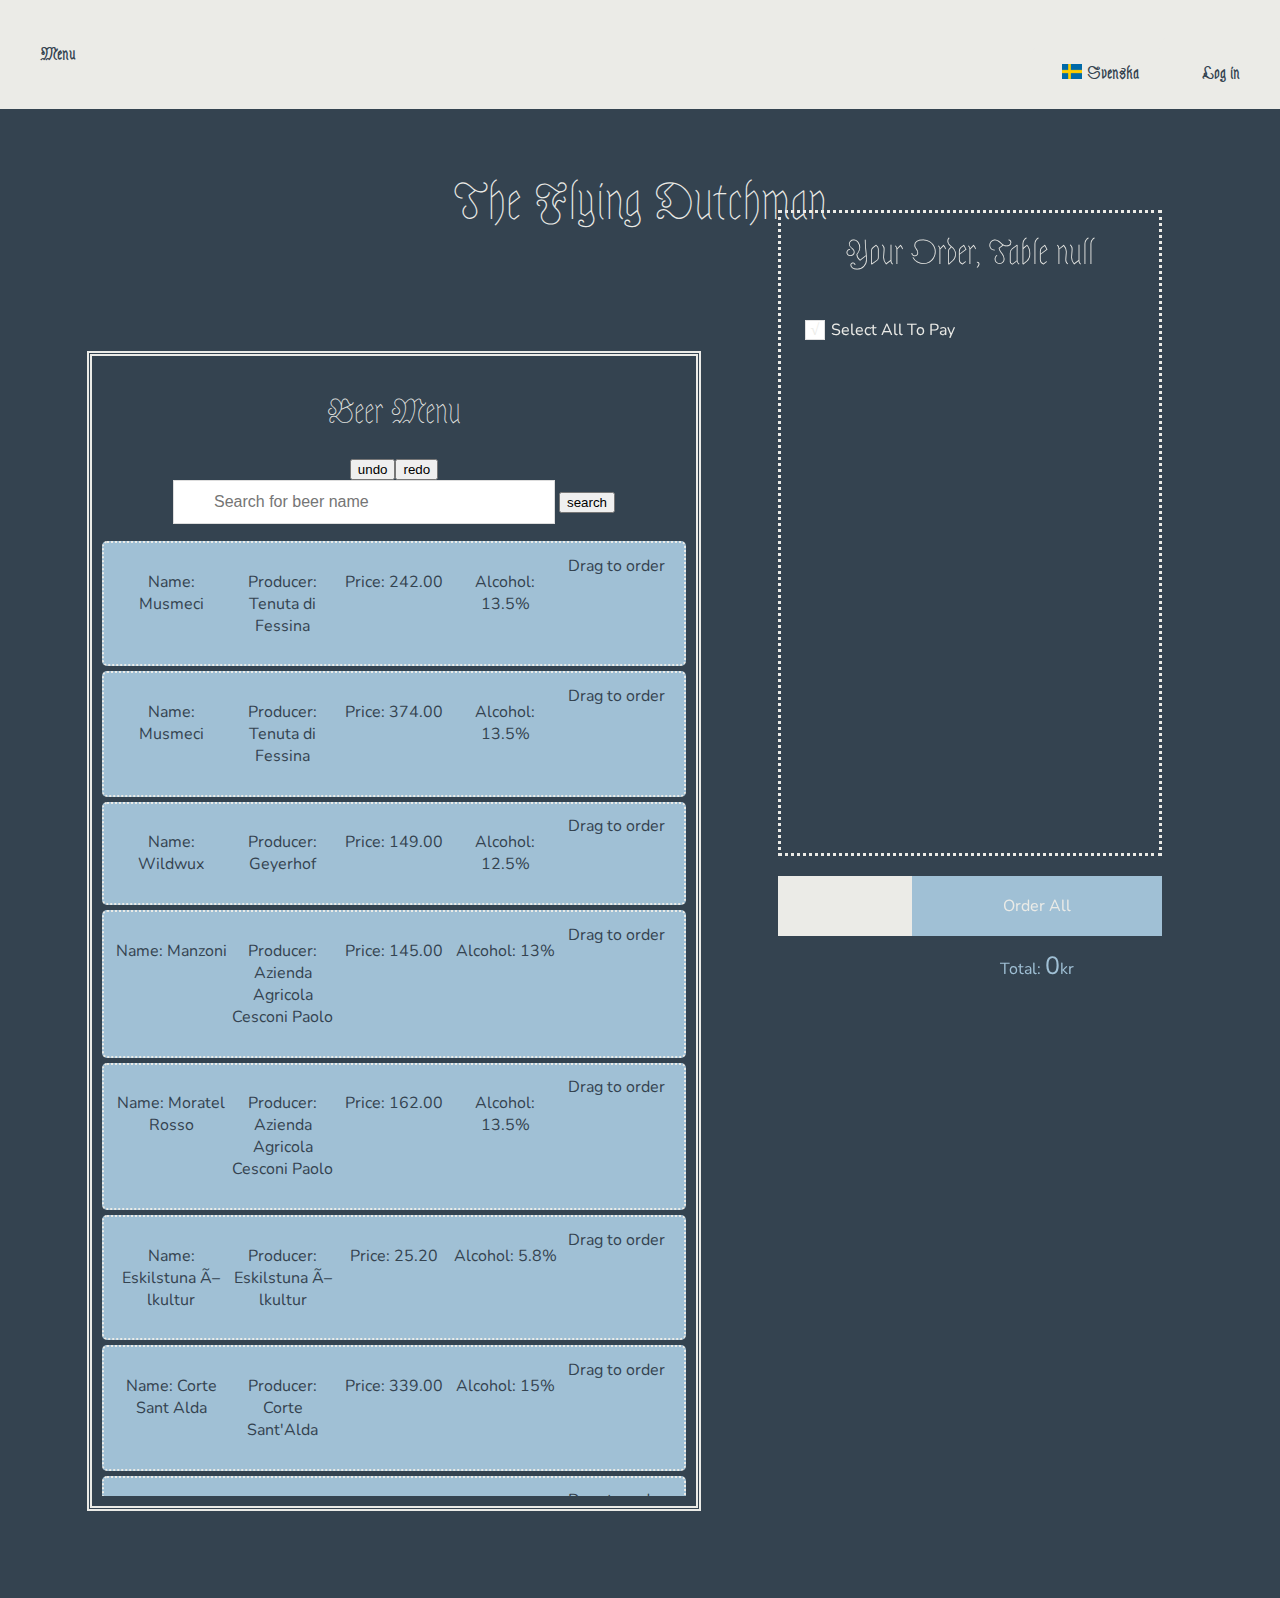
<file: view/_html/index.html>
<!DOCTYPE html>
<html lang="en">
<head>
    <meta charset="UTF-8" name="viewport" content="width=device-width, initial-scale=1.0"/>
    <title>Home page</title>

    <link rel="stylesheet" type="text/css" href="../_css/index.css">
    <link rel="stylesheet" type="text/css" href="../_css/commonalities.css">
    <link rel="preconnect" href="https://fonts.gstatic.com">
    <link href="https://fonts.googleapis.com/css2?family=Astloch:wght@400;700&family=Nunito:wght@400;600;700&display=swap" rel="stylesheet">
    <script type="text/javascript" src="../../model/Dictionary.js"></script>
    <script type="text/javascript" src="../../model/Loader.js"></script>
    <script type="text/javascript" src="../../model/Beverages.js"></script>
    <script type="text/javascript" src="../../controller/index.js"></script>
    <script type="text/javascript" src="../../controller/helperFunctions.js"></script>
    <script type="text/javascript" src="../../controller/order.js"></script>
    <script type="text/javascript" src="../../controller/stock.js"></script>
    <script src="//code.jquery.com/jquery-1.11.3.min.js"></script>
</head>
<body>

<!--- Shows a navigation bar at the top of the page linking to: Logo, Menu, Language switch, Login --->
<!---navbar goes here later--->
<div class="topnav">
    <div id="topnav>
    <ul>
        <li><a href="">The Flying Dutchman</a></li>
        <li><a href="index.html">Menu</a></li>
        <li style="float:right">
            <a class="btn" href="log_in.html" id="log_in_area">
                <div id="log_in_txt"></div>
            </a></li>
        <li style="float:right">
            <div class="btn" id="language_cha" onclick="change_lang()"> <!--- when clicking within this area function: change_lang starts---->
                <img id="lang_pic" src="">
                <div id="lang_txt"></div>
            </div>
        </li>
    </ul>
    </div>
</div>
<!-- Header Area-->
<div id="header">
    <div id="welcome_sec">
        <h1 id="welcome_txt"></h1>
    </div>
</div>

<div class="columns">

    <div class="column1of2">
        <!-- Menu Area -->
        <div id="column_left">
            <div id="menu">
                <h2 id="beer_menu_title"></h2>
                <div id="undo_redo"></div>
                <input type="text" id="search_input" placeholder="Search for beer name">
                <button class="search_btn" onclick="searchProduct()">search</button>
                <div id="box">
                    <ul></ul>
                </div>
            </div>
        </div>
    </div>

    <div class="column2of2">
            <div id="car" class="car">
                <h1 id="cart_area"></h1>
                <div class="head_row hid">
                    <div class="check left"> <i onclick="checkAll()">√</i></div>
                    <div class="left">Select All To Pay</div>
                    <div class="name left"><!--Name--></div>
                    <div class="price left"><!--Price--></div>
                    <div class="number left"><!--Amount--></div>
                    <div class="subtotal left"><!--Subtotal--></div>
                    <div class="ctrl left"><!--Remove--></div>
                </div>
            </div>

            <!-- Sum Area-->
            <div id="sum_area">
                <div id="pay">Order All</div>
                <div id="pay_amount">Total: <span id="price_num">0</span>kr</div>
            </div>
    </div>

</div>

<!-- Return to top button -->
<button onclick="topFunction()" id="toTop" title="toTop">To Top</button>


</body>
</html>
</file>
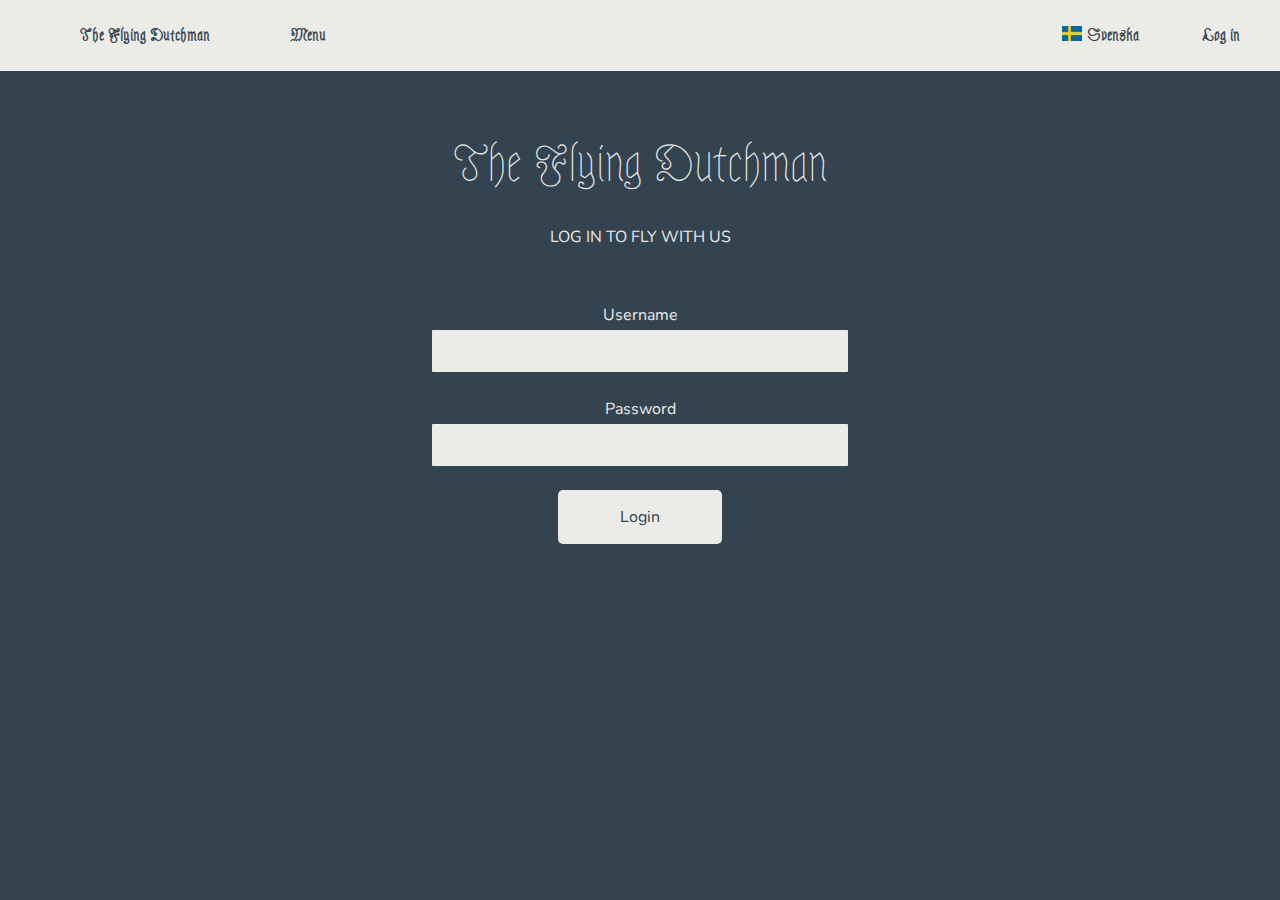
<file: view/_html/log_in.html>
<!DOCTYPE html>
<html lang="en">
<head>
    <meta charset="UTF-8">
    <title>Log in</title>
    <link rel="stylesheet" type="text/css" href="../_css/log_in.css">
    <link rel="stylesheet" type="text/css" href="../_css/commonalities.css">
    <link rel="preconnect" href="https://fonts.gstatic.com">
    <link href="https://fonts.googleapis.com/css2?family=Astloch:wght@400;700&family=Nunito:wght@400;600;700&display=swap" rel="stylesheet">
    <script type="text/javascript" src="../../model/Dictionary.js"></script>
    <script type="text/javascript" src="../../model/DBLoaded.js"></script>
    <script type="text/javascript" src="../../model/Loader.js"></script>
    <script type="text/javascript" src="../../controller/log_in.js"></script>
    <script src="//code.jquery.com/jquery-1.11.3.min.js"></script>
</head>
<body>

<!--- Shows a navigation bar at the top of the page linking to: Logo, Menu, Language switch, Login --->
<div class="topnav">
    <ul>
        <li><a href="index.html">The Flying Dutchman</a></li>
        <li><a href="index.html">Menu</a></li>
        <li style="float:right">
            <a class="btn" href="log_in.html" id="log_in_area">
            <div id="log_in_txt"></div>
        </a></li>
        <li style="float:right">
            <div class="btn" id="language_cha" onclick="change_lang()"> <!--- when clicking within this area function: change_lang starts---->
            <img id="lang_pic" src="">
            <div id="lang_txt"></div>
        </div>
        </li>
    </ul>
</div>
<!-- Welcome message area for the login-->
<div id="welcome_sec">
    <h1 id="welcome_txt"></h1>
    <p id="enter_credentials"></p>
</div>

<!-- Area for login-->
<div id="log_in_form">
    <div id="username_lbl"></div>
    <input type="text" id="username_input">

    <br><br>

    <div id="password_lbl"></div>
    <input type="password" id="password_input">

    <div class="btn" id="login_btn" onclick="user_login()"></div>
    <div id="login_error"></div>
</div>
</body>
</html>
</file>
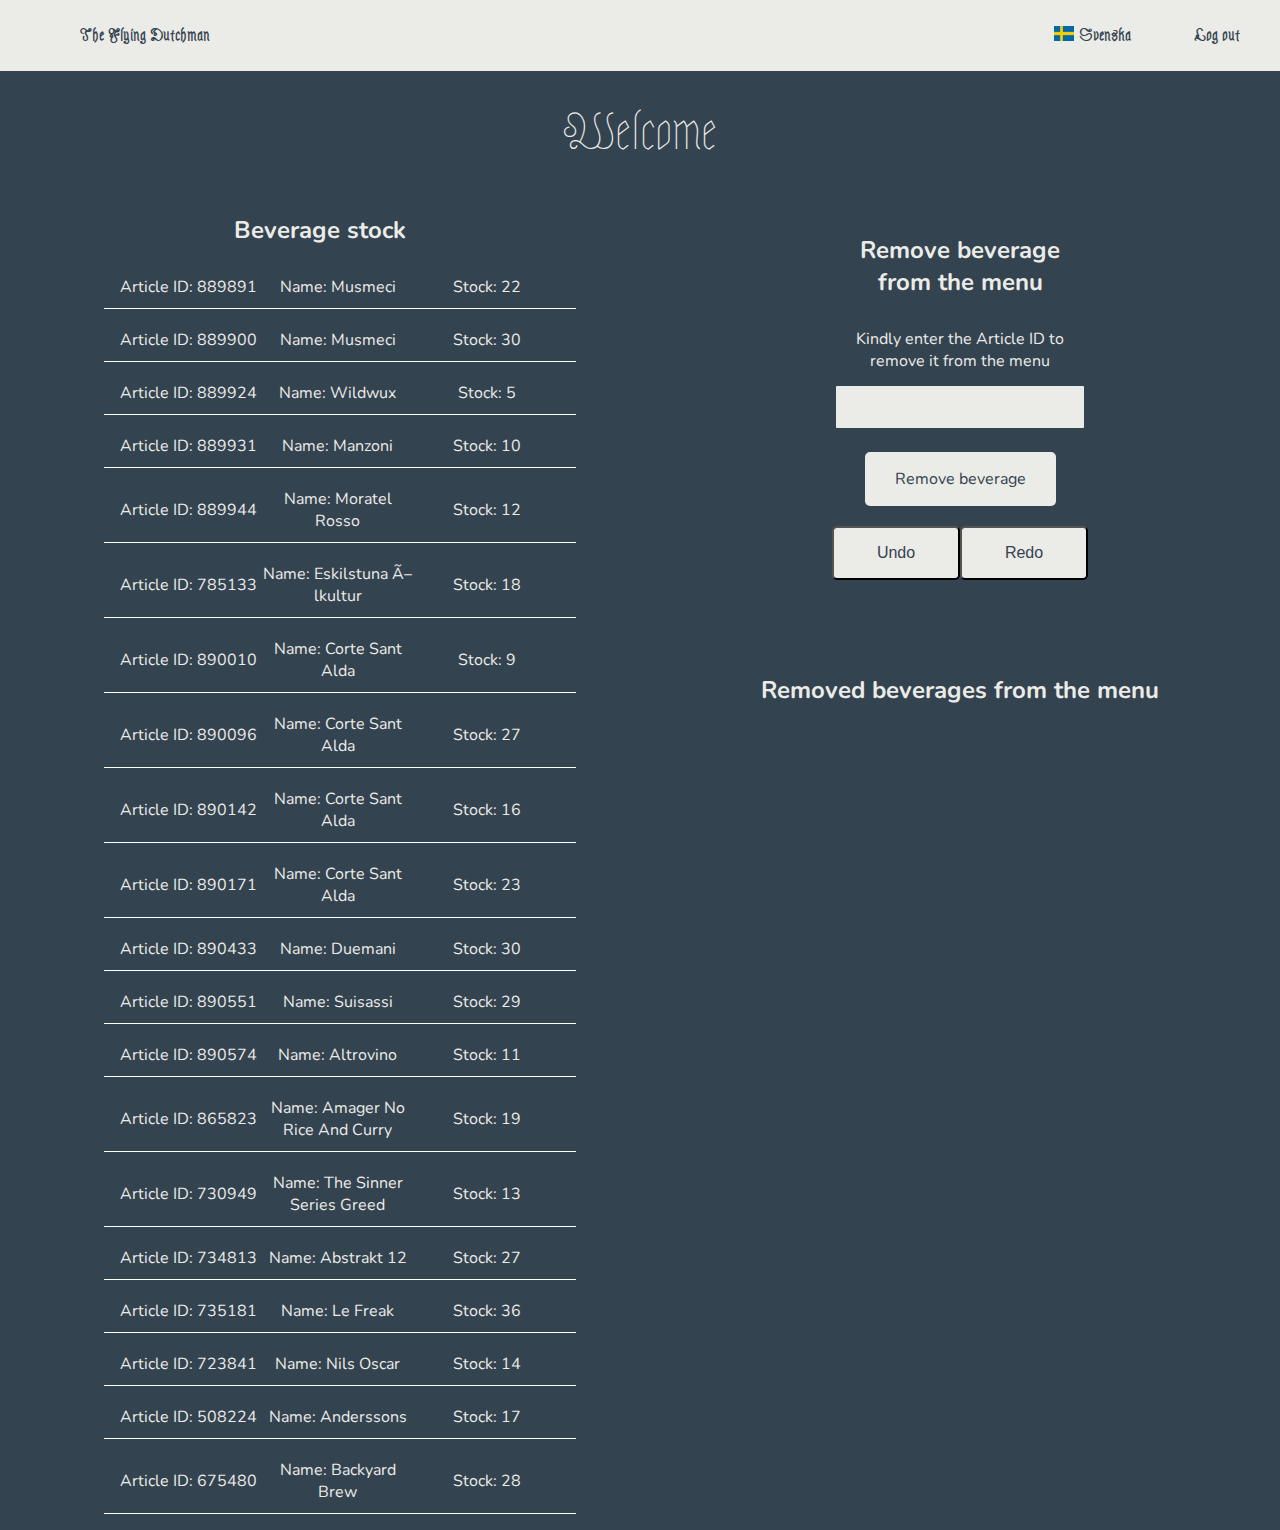
<file: view/_html/manager_home.html>
<!DOCTYPE html>
<html lang="en">
<head>
    <link rel="stylesheet" type="text/css" href="../_css/manager.css">
    <link rel="stylesheet" type="text/css" href="../_css/commonalities.css">
    <link rel="preconnect" href="https://fonts.gstatic.com">
    <link href="https://fonts.googleapis.com/css2?family=Astloch:wght@400;700&family=Nunito:wght@400;600;700&display=swap" rel="stylesheet">
    <script type="text/javascript" src="../../model/Dictionary.js"></script>
    <script type="text/javascript" src="../../model/DBLoaded.js"></script>
    <script type="text/javascript" src="../../model/Beverages.js"></script>
    <script type="text/javascript" src="../../model/Loader.js"></script>
    <script type="text/javascript" src="../../model/Un-RedoManager.js"></script>
    <script type="text/javascript" src="../../controller/manager.js"></script>
    <script type="text/javascript" src="../../controller/helperFunctions.js"></script>
    <script src="//code.jquery.com/jquery-1.11.3.min.js"></script>
    <meta charset="UTF-8">
    <title>Manager homepage</title>
</head>
<body>

<!--- Shows a navigation bar at the top of the page linking to: Logo, Menu, Language switch, Login --->
<div class="topnav">
    <ul>
        <li><a href="index.html">The Flying Dutchman</a></li>
        <li style="float:right">
            <a class="btn" href="index.html" id="log_in_area">
                <div id="log_out_txt"></div>
            </a></li>
        <li style="float:right">
            <div class="btn" id="language_cha" onclick="change_lang()"> <!--- when clicking within this area function: change_lang starts---->
                <img id="lang_pic" src="">
                <div id="lang_txt"></div>
            </div>
        </li>
    </ul>
</div>


<!-- Welcome message-->
<div id="welcome_login_section">
    <h1 id="welcome_title"> <h1 id="welcome_userName"></h1></h1>
</div>

<div id="manager_content">

    <!-- Html area for the stock for each beverage-->
<div id="beverage_stock_section">
    <h2 id="beverage_stock_title"></h2>
    <ol id="beverage_stock_list">

    </ol>
</div>

    <!-- Html area for the manager to remove an beverage temporarily from the menu-->
<div id="remove_item_section">
    <h2 id="remove_item_title"></h2>
    <input type="text" id="art_id_remove">
    <label id="lbl_remove_item"></label>
    <div id="remove_item_btn" class="btn" onclick="removeTemporarilyItem()"></div>
    <div id="un-redo-area">
    <button class="btn" id="undo" onclick="undo()"></button>
    <button class="btn" id="redo" onclick="redo()"></button>
    </div>
</div>

    <!-- Html area for displaying removed beverages-->
<div id="removed_beverages_section">
    <h2 id="removed_bev_list_title"></h2>
    <ol id="removed_bev_list">

    </ol>
</div>
</div>
</body>
</html>
</file>
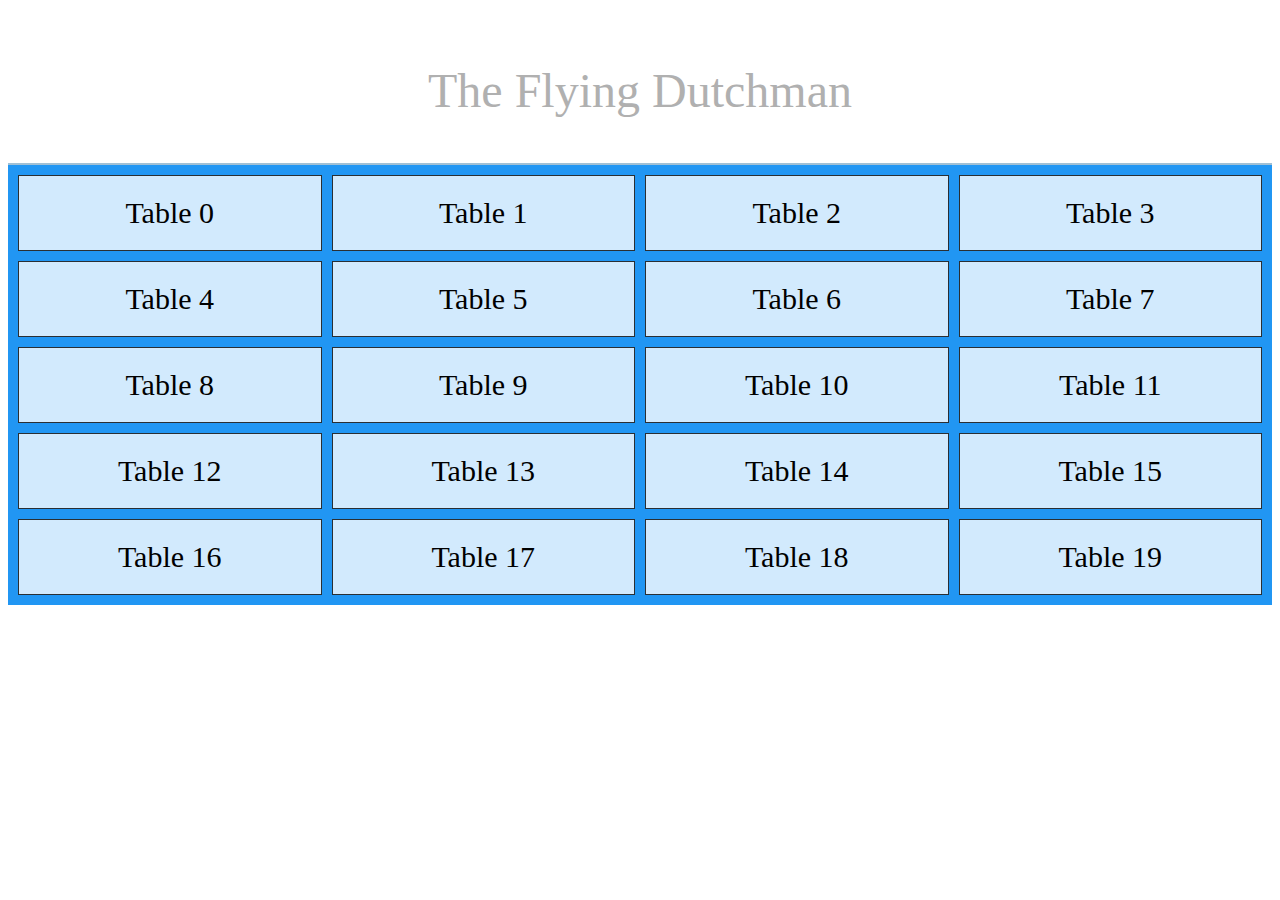
<file: view/_html/table_number.html>
<!DOCTYPE html>
<html lang="en">
<head>
    <meta charset="UTF-8">
    <title>Choosing Table Number</title>

    <link rel="stylesheet" type="text/css" href="../_css/table_number.css">
    <link rel="stylesheet" type="text/css" href="../_css/commonalities.css">
    <link rel="preconnect" href="https://fonts.gstatic.com">
    <link href="https://fonts.googleapis.com/css2?family=Astloch:wght@400;700&family=Nunito:wght@400;600;700&display=swap" rel="stylesheet">
    <script type="text/javascript" src="../../model/Dictionary.js"></script>
    <script type="text/javascript" src="../../model/DBLoaded.js"></script>
    <script type="text/javascript" src="../../model/Loader.js"></script>
    <script type="text/javascript" src="../../controller/table_number.js"></script>
    <script type="text/javascript" src="../../controller/helperFunctions.js"></script>
    <script src="//code.jquery.com/jquery-1.11.3.min.js"></script>
</head>
<body>


<!-- Header Area-->
<div class="header">
    <div id="welcome_sec">
        <h1 id="welcome_txt"></h1>
    </div>
</div>

<!--- Table Area -->
<div class="table_area">
    <div class="tip_name"></div>
    <div id="grid_container" class="grid_container"></div>
</div>


<!-- Return to top button -->
<button onclick="topFunction()" id="toTop" title="toTop">To Top</button>

</body>
</html>
</file>
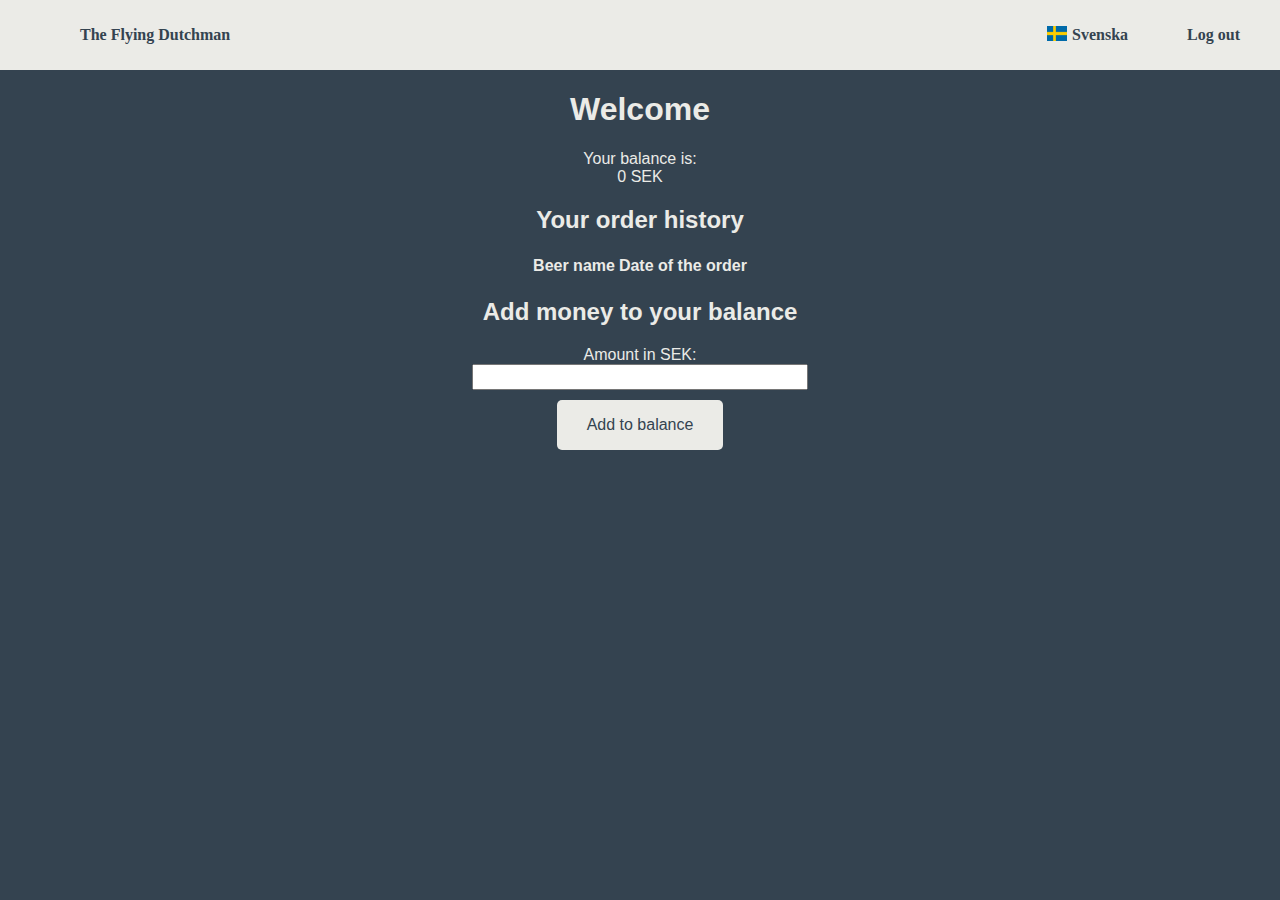
<file: view/_html/VIP_home.html>
<!DOCTYPE html>
<html lang="en">
<head>
    <link rel="stylesheet" type="text/css" href="../_css/VIP.css">
    <link rel="stylesheet" type="text/css" href="../_css/commonalities.css">
    <script type="text/javascript" src="../../model/Dictionary.js"></script>
    <script type="text/javascript" src="../../model/DBLoaded.js"></script>
    <script type="text/javascript" src="../../model/Loader.js"></script>
    <script type="text/javascript" src="../../model/Beverages.js"></script>
    <script type="text/javascript" src="../../controller/VIP.js"></script>
    <script src="//code.jquery.com/jquery-1.11.3.min.js"></script>
    <meta charset="UTF-8">
    <meta charset="UTF-8">
    <title>VIP homepage</title>
</head>
<body>


<div class="topnav">
    <ul>
        <li><a href="index.html">The Flying Dutchman</a></li>
        <li style="float:right">
            <a class="btn" href="index.html" id="log_in_area">
                <div id="log_out_txt"></div>
            </a></li>
        <li style="float:right">
            <div class="btn" id="language_cha" onclick="change_lang()"> <!--- when clicking within this area function: change_lang starts---->
                <img id="lang_pic" src="">
                <div id="lang_txt"></div>
            </div>
        </li>
    </ul>
</div>


<!--- this section displays the welcoming title, the name of the user and the VIP users salary---->
<div id="welcome_login_section">
<h1 id="welcome_title"> <h1 id="welcome_userName"></h1></h1>
    <div id="balance_txt">
    </div>
    <div id="balance_num"></div>
</div>

<!--- this section displays the order history of the VIP guest---->
<div id="order_history_sec">
    <h2 id="ord_his_tit"></h2>
    <table id="order_his_tab">

    </table>
</div>

<!--- this section lets the VIP guest to add money to their balance ---->
<div id="update_balance_area">
    <h2 id="update_balance_title"></h2>
    <div id="balance_input_area">
        <label id="lbl_balance_input"></label>
        <input id="balance_input" type="number">
        <div onclick="updateVipBalance()" id="btn_balance" class="btn"></div>
    </div>
</div>

</body>
</html>
</file>
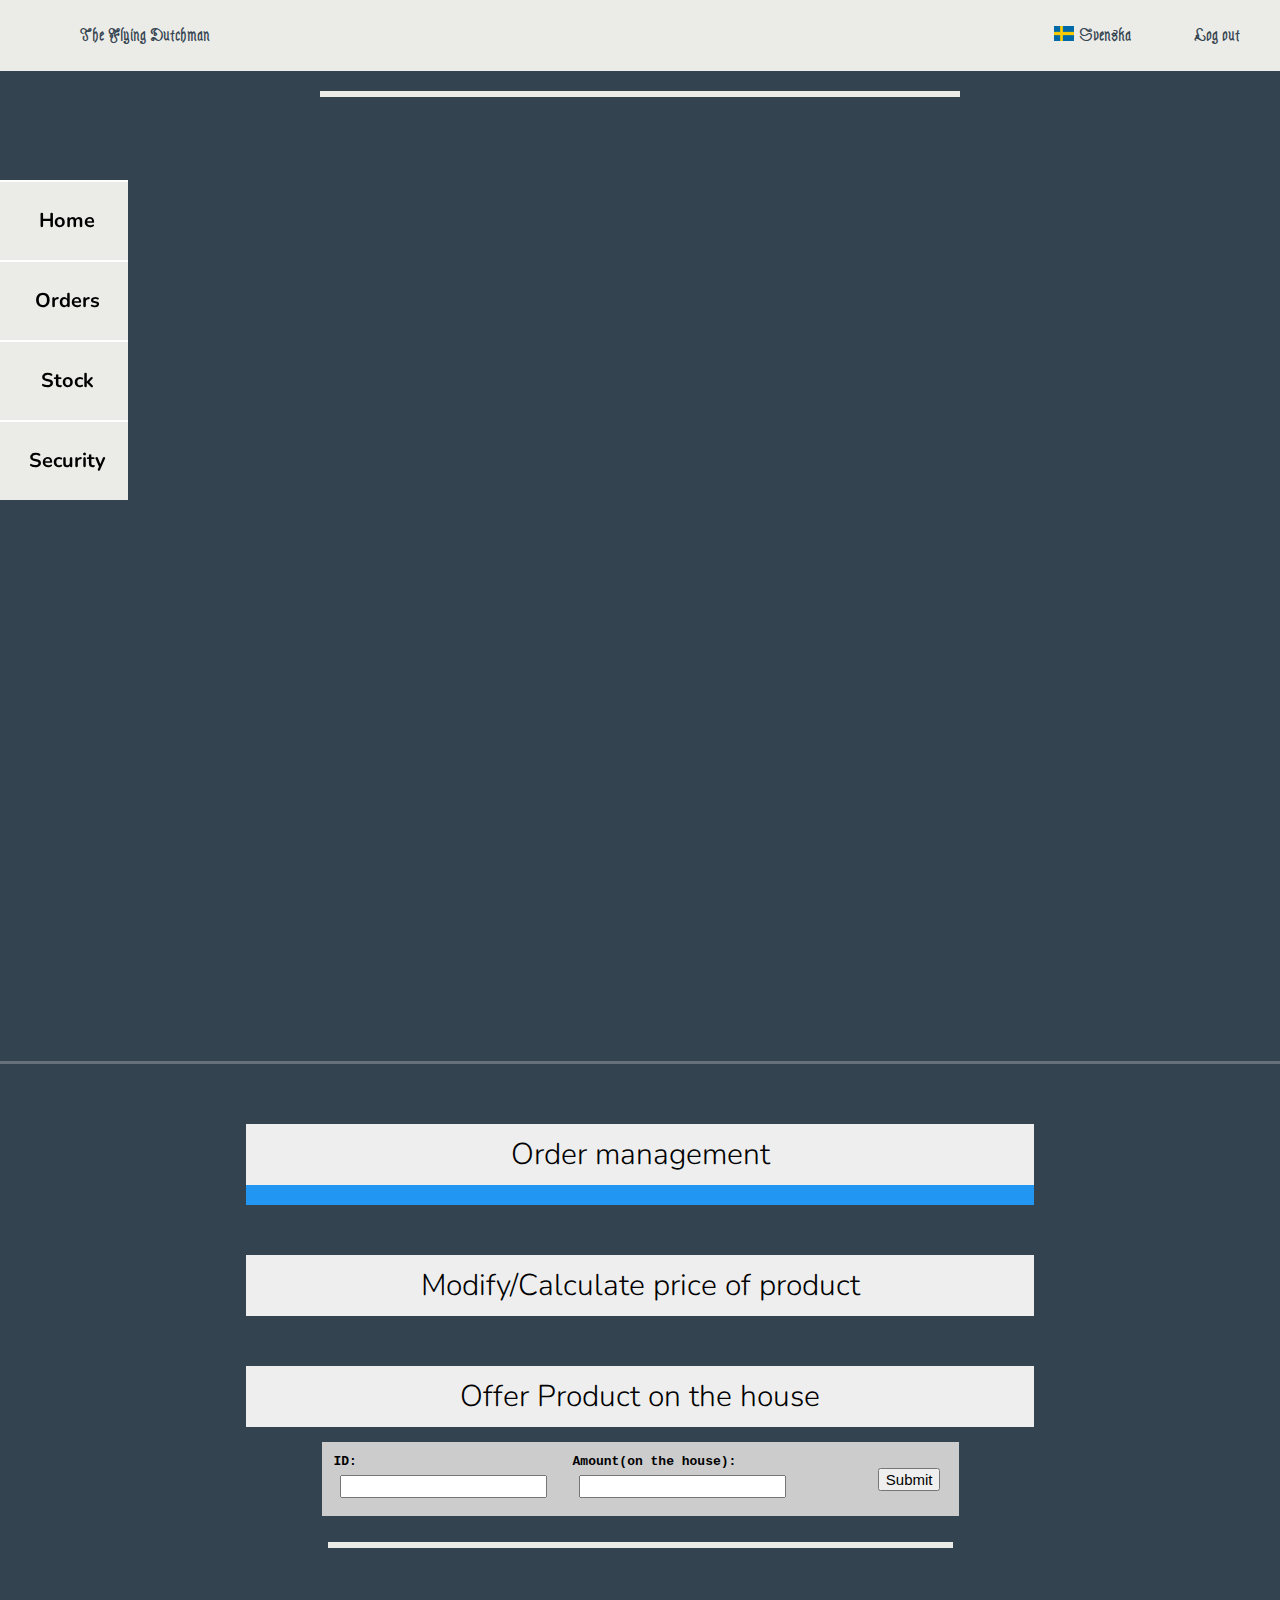
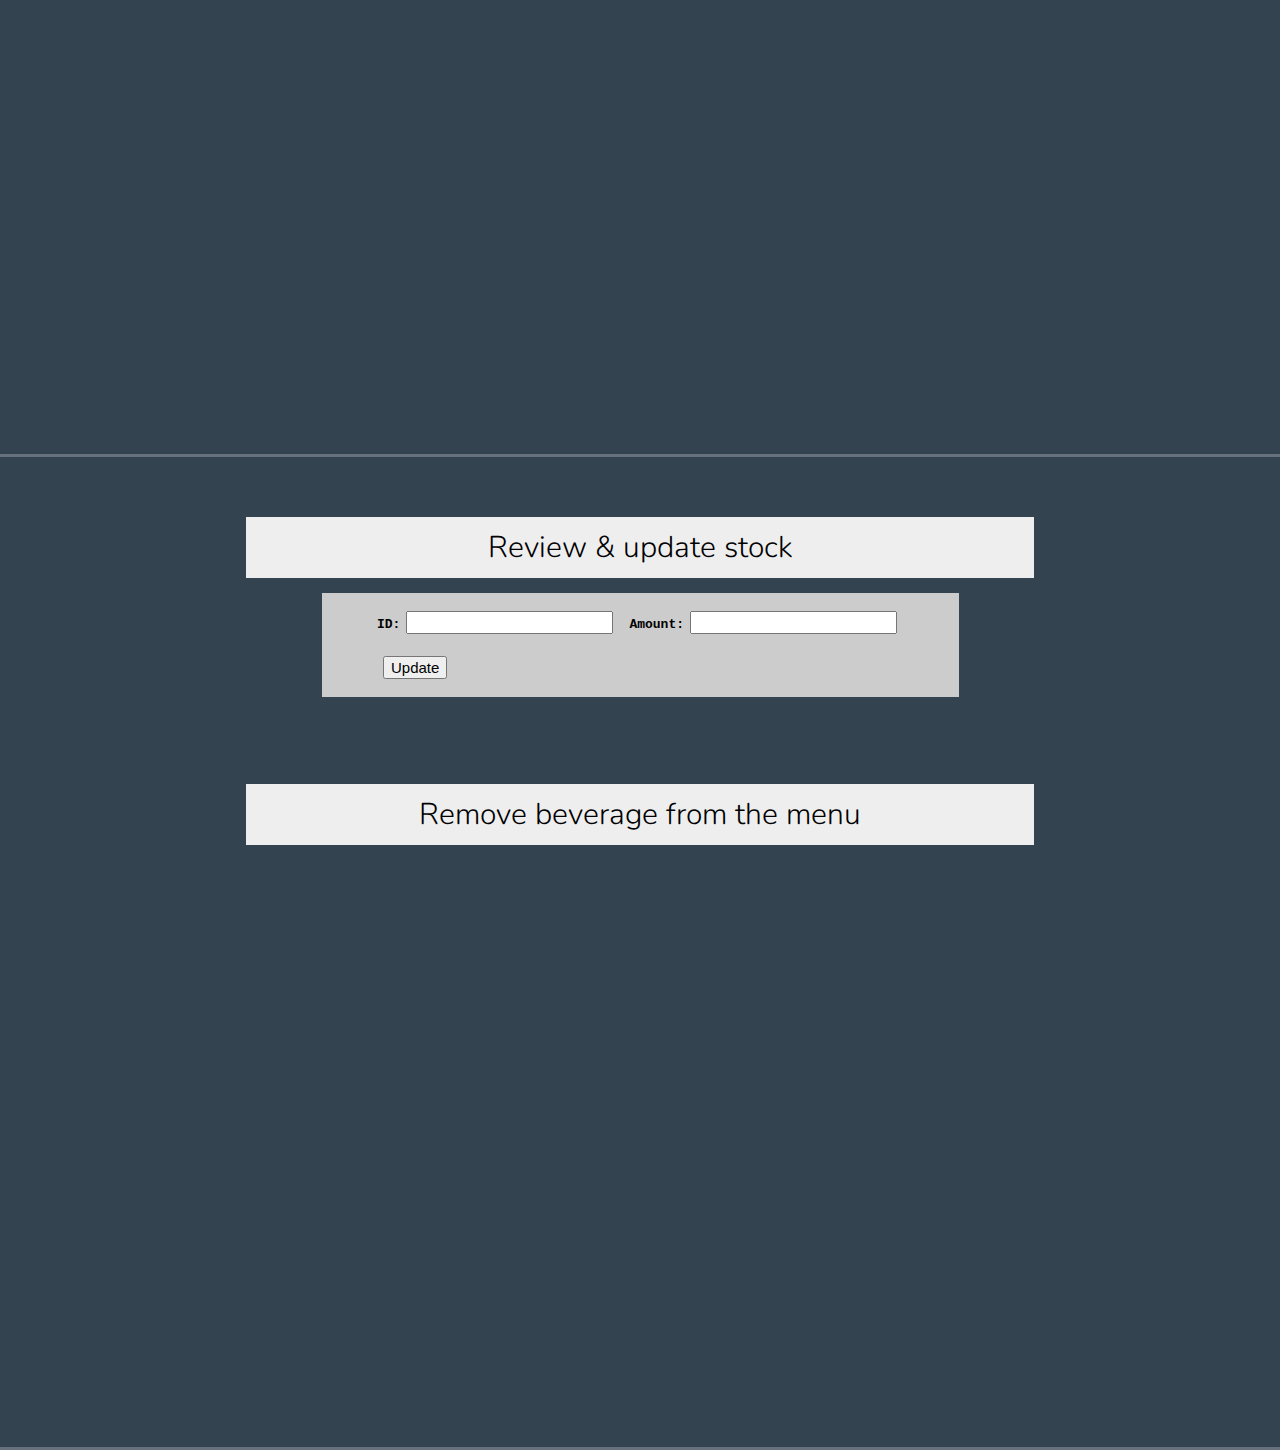
<file: view/_html/waiter_home.html>
<!DOCTYPE html>
<html lang="en">
<head>
    <meta charset="UTF-8">
    <title>Waiter homepage</title>

    <link rel="stylesheet" type="text/css" href="../_css/waiter.css">
    <link rel="stylesheet" type="text/css" href="../_css/commonalities.css">
    <link rel="preconnect" href="https://fonts.gstatic.com">
    <link href="https://fonts.googleapis.com/css2?family=Astloch:wght@400;700&family=Nunito:wght@400;600;700&display=swap" rel="stylesheet">
    <script type="text/javascript" src="../../model/Dictionary.js"></script>
    <script type="text/javascript" src="../../model/DBLoaded.js"></script>
    <script type="text/javascript" src="../../model/Loader.js"></script>
    <script type="text/javascript" src="../../controller/waiter.js"></script>
    <script type="text/javascript" src="../../model/Beverages.js"></script>
    <script type="text/javascript" src="../../controller/helperFunctions.js"></script>
    <script type="text/javascript" src="../../controller/order.js"></script>
    <script type="text/javascript" src="../../controller/stock.js"></script>
    <script src="//code.jquery.com/jquery-1.11.3.min.js"></script>
</head>

<body>


<div class="topnav">
    <ul>
        <li><a href="index.html">The Flying Dutchman</a></li>
        <li style="float:right">
            <a class="btn" href="index.html" id="log_in_area">
                <div id="log_out_txt"></div>
            </a></li>
        <li style="float:right">
            <div class="btn" id="language_cha" onclick="change_lang()"> <!--- when clicking within this area function: change_lang starts---->
                <img id="lang_pic" src="">
                <div id="lang_txt"></div>
            </div>
        </li>
    </ul>
</div>


<!-- Sidebar Menu -->
<div id="menu" class="menu">
    <div class="container">
    <nav class="main-nav" role="navigation">
        <ul class="main-menu">
        <li><a id="bart_side_menu_home" href="#section1"></a></li>
        <li><a id="bart_side_menu_orders" href="#section2"></a></li>
        <li><a id="bart_side_menu_stock" href="#section3"></a></li>
        <li><a id="bart_side_menu_security" onclick="alertSecurity()"></a></li>
        </ul>
    </nav>
    </div>
</div>


<!-- welcoming title, the name of the user and the VIP users salary -->
<section class="section" id=section1 data-section="section1">
    <div class="container">
        <div id="welcome_login_section">

            <div id="welcome_userName"></div>

            <form name="basic_order"> 
                <div id="select_table1"></div>
                <div class="order_list" id="home_list">
                    <ul></ul>
                </div>   
            </form>

        </div>
    </div>
</section>


<section class="section" id=section2 data-section="section2">
    <div class="container">

        <!--mask layer-->
        <div class="mask_div">
            <div class="table_order_page">
                <span class="close_btn">X</span>
                <div class="table_order_header"></div>
                <div class="table_order_menu"></div>
            </div>
        </div>

        <!-- The first accordion button -->
        <div id="order_manag_title" class="accordion"></div>
        <div id="table_area">
            <div class="tip_name"></div>
            <div id="grid_container" class="grid_container"></div>
        </div>

        <!-- The second accordion button -->
        <div id="alter_price_title" class="accordion"></div>
        <div class="panel">
            <p>Insert new codes here...</p>
        </div>

        <!-- The third accordion button -->
        <div id="on_the_house_title" class="accordion"></div>
        <div class="panel2">
            
            <form name="on_the_house"> 
                <div id="change_house">

                    <div id="select_table"></div>
                    
                    <table>
                        <tr>
                            <td><b>ID:</b><input type=text name=id></td>
                            <td><b>Amount(on the house):</b><input type=text name=amount></td>
                            <td><input id=house_submit type=button value="Submit" onclick="onHouse()"> </td>
                        </tr>
                    </table>
                    
                </div>
                
                <p></p>
            
                <!-- order list -->
                <div class="order_list" id="house_list">
                    <ul></ul>
                </div>                
            
            </form>

        </div>


    </div>
</section>


<section class="section" id=section3 data-section="section3">
    <div class="container">  

        <!-- The first accordion button -->
        <div id="stock_manag_title" class="accordion"></div>
        <div class="panel2">
            <div id="stock_sec">
                <form name="current_stock"> 
                    <div id="change_stock">
                        <table>
                            <tr>
                                <td><b>ID:</b><input type=text name=id></td>
                                <td><b>Amount:</b><input type=text name=amount></td>
                            </tr>
                            <tr>
                                <td><input type=button value="Update" onclick="modifyStocks()"> </td>
                            </tr>
                        </table>
                    </div>
                    
                    <p></p>
            
                    <table id="stock_tab"></table>
            
                </form>
            </div>   
        </div>
        
        <!-- The second accordion button -->
        <div id="remove_item_title" class="accordion"></div>
        <div class="panel">
            <p>Insert new codes here...</p>
        </div>

    </div>
</section>



<!-- Return to top button -->
<button onclick="topFunction()" id="toTop" title="toTop">To Top</button>


</body>    
</html>
</file>
<file: view/_css/index.css>
/********************* Body *********************/

body{
    background-color: #344350;
    color: #EBEBE7;
    font-family: 'Nunito', sans-serif;
    margin: 0px;
}

ul{
    list-style-type: none;
}

.column1of2 {
    float: left;
    width: 60%;
    margin: 10px;
}

.column2of2 {
    /*float: right;*/
    position: fixed;
    top: 20%;
    left: 60%;
    width: 30%;
    margin: 10px;
}

.columns{
    align: center;
}

/********************* Top navigation *********************/

.topnav {
    overflow: hidden;
    font-family: 'Astloch', cursive;
    font-weight: bold;
    background-color: #EBEBE7;
}

.topnav a:hover {
    color: #A0C0D5;
}

.topnav a {
    float: left;
    color: #344350;
    text-align: center;
    padding: 26px 40px;
    text-decoration: none;
    font-size: 16px;
}

#topnav ul {
    list-style-type: none;
    margin: 0;
    overflow: hidden;
    background-color: #EBEBE7;
}

#topnav li a {
    float: left;
    display: block;
    color: #EBEBE7;
    text-align: center;
    padding: 14px 16px;
    text-decoration: none;
}

#language_cha {
    background: #EBEBE7;
}

#log_in_area {
    background: #EBEBE7;
}

/********************* Welcome *********************/

#welcome_sec{
    margin-top: 5%;
    text-align: center;
}

#welcome_txt{
    font-family: 'Astloch', cursive;
    font-weight: 400;
    font-size: xxx-large;
}

/* return to top button */
#toTop{
    display: none;
    position: fixed;
    bottom: 20px;
    right: 30px;
    z-index: 99;
    border: none;
    outline: none;
    background-color: black;
    color: #EBEBE7;
    cursor: pointer;
    padding: 15px;
    border-radius: 10px;
}

/********************* Cart Area *********************/

.car {
    /*width: 1240px;*/
    margin: 20px auto;
    /*background: #FFF;*/
    border: 3px dotted;
    overflow: auto;
    height: 40rem;
}

#cart_area{
    font-family: 'Astloch', cursive;
    font-weight: 400;
    font-size: xx-large;
    text-align: center;
}

/***** Top Row in Cart Area *****/

.car .check{
    width: 50px;
}
.car .check i{
    /*color: #fff;*/
    display: inline-block;
    width: 18px;
    height: 18px;
    line-height: 18px;
    border: 1px solid #e0e0e0;
    margin-left: 24px;
    background-color: #fff;
    font-size: 16px;
    text-align: center;
    vertical-align: middle;
    position: relative;
    top: -1px;
    cursor: pointer;
    font-family: "iconfont";
}

.i_acity {
    border-color: #A0C0D5 !important;
    background-color: #A0C0D5 !important;
}

.car .name {
    /*width: 300px;*/
}

.car .name span {
    /*line-height: 1;
    margin-top: 8px;
    margin-bottom: 8px;
    font-size: 18px;
    font-weight: normal;
    text-overflow: ellipsis;
    white-space: nowrap;
    overflow: hidden;*/
}
.car .price {
   /* width: 144px;
    text-align: right;
    padding-right: 84px;*/
}

.car .price span {
    /*color: #A0C0D5;
    font-size: 16px;*/
}
.car .number{
    /*width: 150px;*/
}
.car .subtotal{
    /*width: 130px;*/

}
.car .ctrl {
    /*width: 105px;
    padding-right:25px;
    text-align: center;*/
}
.car .ctrl a {
    font-size: 20px;
    cursor: pointer;
    display: block;
    /*width: 26px;
    height: 26px;*/
    margin: 30px auto;
    line-height: 26px;
}
.car .ctrl a:hover {
    color: #EBEBE7;
    background: #A0C0D5;
    border-radius: 50%;
}
.head_row {
    height: 70px;
    line-height: 70px;
}
/*.head_row, .row {
    border-bottom: solid 1px #e0e0e0;
}*/
.row {
    height: 86px;
    /*line-height: 86px;*/
    padding: 15px 0;
    margin: 0px;
}

/***** Order Summation *****/

#sum_area{
    /*width:1240px;*/
    height: 60px;
    background: #EBEBE7;
    font-size: medium;
    /*margin: 20px auto;*/
}
#sum_area #pay{
    width:250px;
    height:60px;
    text-align: center;
    float: right;
    line-height: 60px;
    background: #A0C0D5;
    color: #EBEBE7;
}
#sum_area #pay_amount{
    width:250px;
    height:60px;
    text-align: center;
    float: right;
    line-height: 60px;
    color:#A0C0D5 ;
}
#sum_area #pay_amount #price_num{
    width:100px;
    height: 60px;
    font-size: 25px;
    color:#A0C0D5 ;
    /*  float: left;*/
}

.item_count_i{
    height: 85px;
    width:10%;
    /*border: 1px solid black;*/
    float: left;
    margin-right: 25px;
}
.num_count{
    width:150px;
    height:40px;
    border: 1.2px solid #EBEBE7;
    float:right;
    margin-top: 21px;

}
.count_i{
    width:30%;
    height:40px;
    line-height: 40px;
    float: left;
    text-align: center;
    font-size:21px;
    color: #747474;
}
.count_i:hover{
    width:30%;
    height:40px;
    line-height: 40px;
    float: left;
    text-align: center;
    font-size:21px;
    color: #747474;
    background: #EBEBE7;
    cursor: pointer;
}
.c_num{
    width:40%;
    height:40px;
    line-height: 40px;
    float: left;
    text-align: center;
    font-size:16px;
    color: #747474;
}
.count_d{
    width:30%;
    height:40px;
    line-height: 40px;
    float: left;
    text-align: center;
    font-size:25px;
    color: #747474;
}
.count_d:hover{
    width:30%;
    height:40px;
    line-height: 40px;
    float: left;
    text-align: center;
    font-size:25px;
    color: #747474;
    background: #E0E0E0;
    cursor: pointer;
}
.i_acity2 {
    border-color: #A0C0D5 !important;
    background-color: #A0C0D5 !important;
}

/********************* Beer Menu *********************/

#menu{
    text-align: center;
    border: #EBEBE7 double 5px;
    margin: 10%;
    padding: 10px;
    overflow: auto;
}

#beer_menu_title{
    font-family: 'Astloch', cursive;
    font-weight: 400;
    font-size: xx-large;
}

.hid {
    overflow: hidden;
}
.left {
    float: left;
}

#add_btn{
    display: grid;
    grid-area: btn;
}

#box {
    align-content: center;
    display: grid;
    grid-area: name;
    height: 60rem;
}

#box ul {
    list-style:none;
    align-content: center;
    margin:0; 
    padding:0; 
    overflow: auto;
}

#box li {
    /*align-content: space-evenly;*/
    border: #EBEBE7 dotted 2px;
    background-color: #A0C0D5;
    color: #344350;
    border-radius: 5px;
    display: grid;
    grid-template-areas: "name producer strength price btn";
    grid-template-columns: 20% 20% 20% 20% 20%;
    padding: 2%;
    margin-top: 5px;
    margin-bottom: 5px;
    overflow: hidden;
}

/* responsive design for index page */
@media screen and (max-width : 1024px) and (max-height: 768px){
    .car{
        height: 25rem;
        width: 30rem;
    }
    .column2of2{
        height: 50%;
    }
    /* a symbol shows that it works */
    #log_in_area {
        background: red;
    }
    #sum_area{
        width: 30rem;
        height: 5rem;
        background: #EBEBE7;
        font-size: medium;
    }
    #sum_area #pay{
        width: 20rem;
        height: 100%;
        text-align: center;
        float: right;
        line-height: 60px;
        background: #A0C0D5;
        color: #EBEBE7;
    }
}

/* search bar */
#search_input {
    background-position: 10px 12px;
    background-repeat: no-repeat;
    width: 20rem;
    font-size: 16px;
    padding: 12px 20px 12px 40px;
    border: 1px solid #ddd;
    margin-bottom: 12px;
}
</file>
<file: view/_css/commonalities.css>
/***************************************/
/* General layout/style of the buttons */
/***************************************/
.btn{
    align-content: center;
    background-color: #EBEBE7;
    /*border: #344350 2px solid;*/
    color: #344350;
    font-size: 16px;
    padding: 16px 30px;
    cursor: pointer;
    border-radius: 5px;
}

/* When the user hovers over the buttons*/
.btn:hover{
    background-color: #A0C0D5;
    color: #344350;
}

/****************************************************/
/* Placement, etc. of the buttons within html pages */
/****************************************************/

/* Grid layout of the button to change language where image of the flag is on the left and the text on the right
and placement of the button*/
#language_cha{
    display: grid;
    grid-template: "img txt";
    margin-left: 10px;
    margin-top: 10px;
    width: 70px;
}

/* placement of the image within the button of change language */
#lang_pic{
    display: grid;
    grid-area: img;
    width: 20px;
    height: 15px;
    margin-right: 5px;
}

/* placement if the text within the change language button */
#lang_txt{
    display: grid;
    grid-area: txt;
    margin: auto;
}

.quantity input[type=text] {
    width: 32px;
    padding: 10px 10px;
    margin: 8px 8px;
    box-sizing: border-box;
}

/* Placements of texts */
#welcome_login_section{
    text-align: center;
}
</file>
<file: view/_css/log_in.css>
/********************* Body *********************/

body{
    background-color: #344350;
    color: #EBEBE7;
    margin: 0px;
    font-family: 'Nunito', sans-serif;
}

/********************* Top navigation *********************/

.topnav {
    overflow: hidden;
    font-family: 'Astloch', cursive;
    font-weight: bold;
}

.topnav a:hover {
    color: #A0C0D5;
}

.topnav a {
    float: left;
    color: #344350;
    text-align: center;
    padding: 26px 40px;
    text-decoration: none;
    font-size: 16px;
}

ul {
    list-style-type: none;
    margin: 0;
    overflow: hidden;
    background-color: #EBEBE7;
}

li a {
    float: left;
    display: block;
    color: white;
    text-align: center;
    padding: 14px 16px;
    text-decoration: none;
}

#language_cha {
    background: #EBEBE7;
}

#log_in_area {
    background: #EBEBE7;
}

/********************* Welcome text *********************/

#welcome_sec{
    margin-top: 5%;
    text-align: center;
}

#welcome_txt{
    font-family: 'Astloch', cursive;
    font-weight: 400;
    font-size: xxx-large;
}

#enter_credentials{
    font-family: 'Nunito', sans-serif;
    font-weight: semi-bold;
}

/********************* Login form *********************/

#log_in_form{
    /* border: black solid 4px;*/
    padding: 40px;
    margin-left: 20%;
    margin-right: 20%;
    text-align: center;
}

input{
    border: #344350 solid 4px;
    height: 40px;
    width: 60%;
    border-radius: 5px;
    background: #EBEBE7;
}

input:focus{
    border: #A0C0D5 solid 4px;
    background: #EBEBE7;
}

#login_btn{
    width: 15%;
    margin: 20px auto;
    background: #EBEBE7;
    border-color: none;
}

#login_btn:hover{
    background:#A0C0D5;
}

#login_error{
    display: none;
}
</file>
<file: view/_css/manager.css>
/********************* Body *********************/

body{
    background-color: #344350;
    color: #EBEBE7;
    margin: 0px;
    font-family: 'Nunito', sans-serif;
}

/********************* Top navigation *********************/

.topnav {
    overflow: hidden;
    font-family: 'Astloch', cursive;
    font-weight: bold;
}

.topnav a:hover {
    color: #A0C0D5;
}

.topnav a {
    float: left;
    color: #344350;
    text-align: center;
    padding: 26px 40px;
    text-decoration: none;
    font-size: 16px;
}

ul {
    list-style-type: none;
    margin: 0;
    overflow: hidden;
    background-color: #EBEBE7;
}

li a {
    float: left;
    display: block;
    color: white;
    text-align: center;
    padding: 14px 16px;
    text-decoration: none;
}

#language_cha {
    background: #EBEBE7;
}

#log_in_area {
    background: #EBEBE7;
}

/********************* Welcome text *********************/

#welcome_title{
    font-family: 'Astloch', cursive;
    font-weight: 400;
    font-size: xxx-large;
}


/***********************Manager content layout*****************************/

#manager_content{
    display: grid;
    grid-template-areas: "beverage_stock remove_item"
                         "beverage_stock removed_beverages"
                         "beverage_stock nothing";
    grid-template-columns: 50% 50%;
    grid-template-rows: 25%
                        25%;
}

#beverage_stock_section{
    text-align: center;
    margin: auto;
    grid-area: beverage_stock;
}

#remove_item_section{
    margin: auto;
    text-align: center;
    grid-area: remove_item;
}

#removed_beverages_section{
    margin: auto;
    text-align: center;
    grid-area: removed_beverages;
}

/***********************Manager stock list*****************************/

.beverage_line{
    margin: 10px auto;
    border-bottom: white 1px solid;
    padding: 10px;
    display: grid;
    text-align: center;
    grid-template-areas: "articleId name stock";
    grid-template-columns: 33% 33% 33%;
}

p.bev_id{
    margin: auto;
    grid-area: articleId;
}

p.bev_name{
    margin: auto;
    grid-area: name;
}

p.bev_amount{
    margin: auto;
    grid_area: name;
}

/*************************Remove beverage area*****************************/
#remove_item_section{
    text-align: center;
    width: 40%;
    margin: auto;
    display: grid;
    padding: 20px;
    grid-template-areas: "header"
                         "label"
                         "input"
                         "button"
                         "undo-redo-area";
}

#remove_item_title{
    grid-area: header;
}

#lbl_remove_item{
    margin: 10px;
    grid-area: label;
}

#art_id_remove {
    border: #344350 solid 4px;
    height: 40px;
    border-radius: 5px;
    background: #EBEBE7;
    grid-area: input;
}

#remove_item_btn{
    margin: 20px auto;
    display: inline-block;
    grid-area: button;
}

input:focus{
    border: #A0C0D5 solid 4px;
    background: #EBEBE7;
}

#un-redo-area{
    grid-area: undo-redo-area;
    display: grid;
    grid-template-areas: "undo-btn redo-btn";
    grid-template-columns: 50% 50%;
}

#undo{
    display: inline-block;
    grid-area: undo-btn;
}

#redo{
    display: inline-block;
    grid-area: redo-btn;
}

/************************ Removed beverages list***************************/

#removed_bev_list_title{
    margin-top: 10px;
}

#removed_bev_list{
    margin: 10px auto;
}

.removed_beverage_line{
    margin: 10px auto;
    border: white 1px solid;
    border-radius: 10px;
    padding: 10px;
    display: grid;
    text-align: center;
    grid-template-areas: "re_articleId re_name re_button";
    grid-template-columns: 33% 33% 33%;
}

p.removed_bev_id{
    margin: auto;
    grid-area: re_articleId;
}

p.removed_bev_name{
    margin: auto;
    grid-area: re_name;
}

I.btn {
    margin: auto;
    grid-area: re_button;
}
</file>
<file: view/_css/table_number.css>
#welcome_sec{
    margin-top: 5%;
    text-align: center;
}

#welcome_txt{
    /*font-family: 'Astloch', cursive;*/
    font-weight: 400;
    font-size: xxx-large;
}

.header{
    font-size: 12px;
    border-bottom: 2px solid #A0C0D5;
    background: #fff;
    color: #b0b0b0;
    position: relative;
    z-index: 20;
    height: 100px;
}

.grid_container{
    display: grid;
    grid-template-columns: auto auto auto auto;
    grid-gap: 10px;
    background-color: #2196F3;
    padding: 10px;
}
.grid_item {
    background-color: rgba(255, 255, 255, 0.8);
    border: 1px solid rgba(0, 0, 0, 0.8);
    padding: 20px;
    font-size: 30px;
    text-align: center;
}

/* return to top button */
#toTop{
    display: none;
    position: fixed;
    bottom: 20px;
    right: 30px;
    z-index: 99;
    border: none;
    outline: none;
    background-color: black;
    color: #EBEBE7;
    cursor: pointer;
    padding: 15px;
    border-radius: 10px;
}
</file>
<file: view/_css/VIP.css>
body{
    background-color: #344350;
    color: #EBEBE7;
    margin: 0px;
    font-family: 'Nunito', sans-serif;
}

/********************* Top navigation *********************/
/********************* Top navigation *********************/

.topnav {
    overflow: hidden;
    font-family: 'Astloch', cursive;
    font-weight: bold;
}

.topnav a:hover {
    color: #A0C0D5;
}

.topnav a {
    float: left;
    color: #344350;
    text-align: center;
    padding: 26px 40px;
    text-decoration: none;
    font-size: 16px;
}

ul {
    list-style-type: none;
    margin: 0;
    overflow: hidden;
    background-color: #EBEBE7;
}

li a {
    float: left;
    display: block;
    color: white;
    text-align: center;
    padding: 14px 16px;
    text-decoration: none;
}

#language_cha {
    background: #EBEBE7;
}

#log_in_area {
    background: #EBEBE7;
}


#order_history_sec{
    text-align: center;
    align-content: center;
}

#order_his_tab{
   margin: auto;
}

#update_balance_area{
    width: 80%;
    margin: auto;
    text-align: center;
}

#balance_input_area{
    width: 80%;
    margin: auto;
    text-align: center;
    display: grid;
    grid-template-areas: "label"
                         "input"
                         "button";
    grid-template-columns: 100%
                        25% 50% 25%;
}

#lbl_balance_input{
    grid-area: label;
    margin: auto;
}

#update_balance_title{
    grid-area: title;
}

#balance_input{
    grid-area: input;
    margin: auto;
    width: 40%;
    height: 20px;
}

#btn_balance{
    display: inline-block;
    text-align: center;
    grid-area: button;
    margin: 10px auto;
}
</file>
<file: view/_css/waiter.css>
/* Sidebar Menu */
.container {
    margin: 0%;
}

.main-nav ul {
    overflow: hidden;
    text-align: center;
    padding: 0;
    margin: 0;
}

.main-nav li a {
    line-height: 50px;
    display: inline-block;
    font-size: 20px;
    font-weight: 700;
    color: rgb(0, 0, 0);
    height: 50%;
    width: 80%;
    border-top: 2px solid #fff;
}

.main-nav li:hover a,
.main-nav li.active a {
    background: #fff;
    color: #8c363e;
}

.menu {
    margin: 0%;
    background-color: #ffffff;
    box-sizing: border-box;
    height: 100vh;  
    max-height: 100vh !important;
    max-width: 80vw !important;
    min-width: 45px !important;
    outline: none;
    overflow-x: hidden !important;
    overflow-y: auto !important;
    padding: 20;
    position: fixed !important;
    top: 20%;
    height: inherit; 
    width: 10%;
    will-change: transform;
    z-index: 9999 !important;
}

/* Section */

.section {
    color: #fff;
    position: relative;
    min-height: 100vh;
    padding-top: 10px;
    padding-bottom: 80px;
    border-bottom: 3px solid rgba(250, 250, 250, 0.25);
}

/* Accordion Buttons */

.accordion {
    background-color: #eee;
    color: rgb(0, 0, 0);
    cursor: pointer;
    padding: 10px;
    width: 60%;
    border: none;
    text-align: center;
    outline: none;
    font-size: 30px;
    font-weight: 300;
    height: 10%;
    margin-top: 50px;
    margin-left:auto; 
    margin-right:auto;
  }
  
.active, .accordion:hover {
    background-color: #ccc;
}

.panel {
    background-color: #eee;
    color: rgb(0, 0, 0);
    padding: 10px;
    width: 60%;
    text-align: center;
    display: none;
    overflow: hidden;
    margin-left:auto;
    margin-right:auto;
}

/********************* Body *********************/

body{
    background-color: #344350;
    color: #EBEBE7;
    margin: 0px;
    font-family: 'Nunito', sans-serif;
}

/********************* Top navigation *********************/

.topnav {
    overflow: hidden;
    font-family: 'Astloch', cursive;
    font-weight: bold;
}

.topnav a:hover {
    color: #A0C0D5;
}

.topnav a {
    float: left;
    color: #344350;
    text-align: center;
    padding: 26px 40px;
    text-decoration: none;
    font-size: 16px;
}

ul {
    list-style-type: none;
    margin: 0;
    overflow: hidden;
    background-color: #EBEBE7;
}

li a {
    float: left;
    display: block;
    color: white;
    text-align: center;
    padding: 14px 16px;
    text-decoration: none;
}

#language_cha {
    background: #EBEBE7;
}

#log_in_area {
    background: #EBEBE7;
}

/********************* Welcome text *********************/

#welcome_title{
    font-family: 'Astloch', cursive;
    font-weight: 400;
    font-size: xxx-large;
}

/********************* Stock Area *********************/

table {
    margin-left:auto; 
    margin-right:auto;
    color: #000000;   
}

td,th {
	font-family: monospace;
	padding: 4px;
	background-color: #ccc;
}

.panel2{
    padding: 15px;
    margin-left:auto; 
    margin-right:auto;
}

#change_stock {
    width:50%;
	padding: 6px;
	background-color: #ccc;
    margin-left:auto; 
    margin-right:auto;
}

#stock_tab{
    width:15%;
    text-align: center;
    align-content: center;
    border: 3px dotted #344350;
}


/********************* Order Area *********************/

.grid_container{

    width: 60%;
    display: grid;
    grid-template-columns: auto auto auto auto;
    grid-gap: 10px;
    background-color: #2196F3;
    padding: 10px;
    margin-left:auto; 
    margin-right:auto;
}

.grid_item {
    color: #000000;
    background-color: rgba(255, 255, 255, 0.8);
    font-size: 30px;
    text-align: center;
    padding: 20px;
    border: 1px solid rgba(0, 0, 0, 0.8);
}

/* Mask Layer */

.mask_div {
    display:none;
    width:100%;
    height:100%;
    background:#000000;
    background:rgba(0,0,0,0.15);
    filter:alpha(opacity=15);
    position:absolute;
    margin:auto;
    left:0;
    top:0;
    right:0;
    bottom:0;
}
.table_order_page {
    width:80%;
    height:70%;
    background:silver;
    position:absolute;
    top:0;
    left:0;
    right:0;
    bottom:0;
    margin:auto;
}
.close_btn {
    font-size:26px;
    display:inline-block;
    float:right;
    margin:0 10px 0 0;
    color:azure;
    cursor:pointer;
}

.table_order_header{
    font-size: 26px;
    text-align: center;
    color: white;
    height: 10%;
    width: 100%;
    background-color: #344350;
}

.table_order_menu{
    overflow-y:auto;
    background-color: white;
    width: 100%;
    height: 90%;
}
.single_order{
    width: 96%;
    margin: 2%;
    background-color: #cccccc;
}
.single_product{
    font-size: 16px;
    background-color: #344350;
    width: 96%;
    margin: 2%;
}
.order_total_price{
    background-color: #344350;
    font-size: 26px;
    width: 96%;
    margin: 2%;
}
.empty_info{
    text-align: center;
    color: black;
    font-size: 26px;
    width: 96%;
    margin: 2%;
}
.left{
    float: left;
}
.count_i{
    width:30%;
    height:40px;
    line-height: 40px;
    float: left;
    text-align: center;
    font-size:21px;
    color: #747474;
}
.count_i:hover{
    width:30%;
    height:40px;
    line-height: 40px;
    float: left;
    text-align: center;
    font-size:21px;
    color: #747474;
    background: #EBEBE7;
    cursor: pointer;
}
.c_num{
    width:40%;
    height:40px;
    line-height: 40px;
    float: left;
    text-align: center;
    font-size:16px;
    color: #747474;
}
.count_d{
    width:30%;
    height:40px;
    line-height: 40px;
    float: left;
    text-align: center;
    font-size:25px;
    color: #747474;
}
.count_d:hover{
    width:30%;
    height:40px;
    line-height: 40px;
    float: left;
    text-align: center;
    font-size:25px;
    color: #747474;
    background: #E0E0E0;
    cursor: pointer;
}
.order_transaction_id{
    color: black;
}
.order_is_paid{
    color: red;
}
.order_created_time{
    color: black;
}
.modify_btn {
    font-size: 26px;
    background-color: #344350;
    width: 10%;
    margin: 2%;
}
.order_del_btn{
    font-size: 26px;
    background-color: #344350;
    width: 10%;
    margin: 2%;
}
.is_paid_btn{
    font-size: 26px;
    background-color: #344350;
    width: 10%;
    margin: 2%;
}
/* return to top button */

#toTop{
    display: none;
    position: fixed;
    bottom: 20px;
    right: 30px;
    z-index: 99;
    border: none;
    outline: none;
    background-color: black;
    color: #EBEBE7;
    cursor: pointer;
    padding: 15px;
    border-radius: 10px;
}

/********************* On the house *********************/
input{
    font-size:15px;
    margin:6px;
}
select{
    font-size:15px;
}
.order_list {
    width: 50%;
    align-content: center;
    display: grid;
    padding:10px;
    margin-left:auto; 
    margin-right:auto;
}
.order_list ul {
    text-align: center;
    align-content: center;
    overflow: hidden;
    margin:0px; 
    padding:3px;
}
.order_list li {
    border: #EBEBE7 dotted 2px;
    background-color: #A0C0D5;
    color: #344350;
    border-radius: 2px;
    display: grid;
    grid-template-columns: 25% 25% 25% 25%;
    margin: 3px auto;
    overflow: hidden;
}
#house_sec{
    margin-top: 20px;
}
#change_house {
    width:50%;
	padding: 6px;
	background-color: #ccc;
    margin-left:auto; 
    margin-right:auto;
}
#order_tab{
    width:15%;
    text-align: center;
    align-content: center;
    border: 3px dotted #344350;
}
</file>
